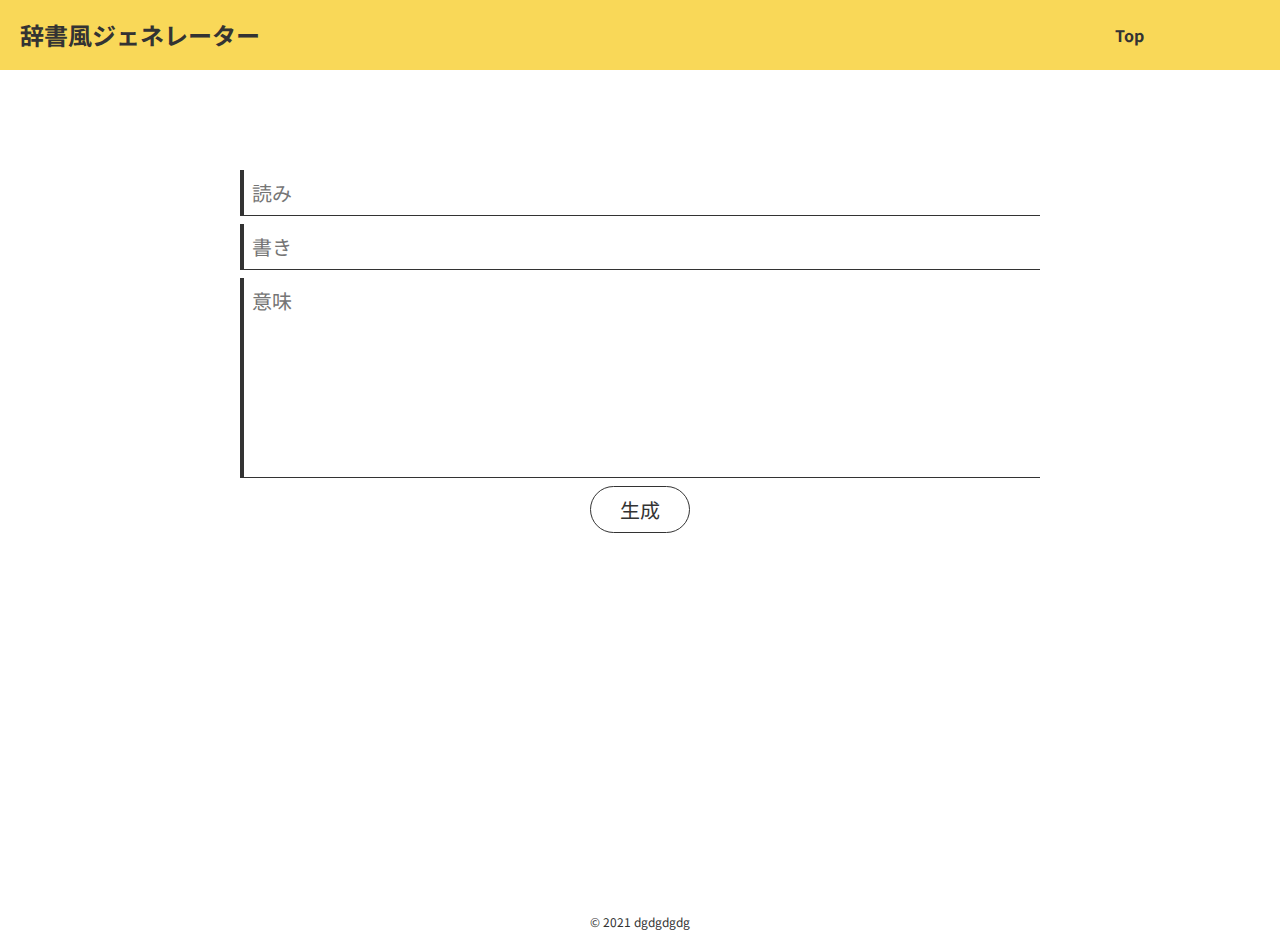
<file: dictionaly/index.html>
<!DOCTYPE html>
<html lang="ja">
  <head>
    <meta charset="UTF-8" />
    <meta http-equiv="X-UA-Compatible" content="IE=edge" />
    <meta name="viewport" content="width=device-width, initial-scale=1.0" />
    <title>辞書風ジェネレーター</title>

    <link rel="icon" href="/image/archive.png" />
    <link rel="stylesheet" href="/style/style.css" />
  </head>
  <body class="dictio-body">
    <header class="is-flex">
      <h1 class="title">辞書風ジェネレーター</h1>
      <nav>
        <ul class="is-flex">
          <li>
            <a href="/">Top</a>
          </li>
          <li>
            <a
              href="https://www.dgdgdgdg.com/"
              style="height: auto; width: 100px"
            >
              <object
                data="https://www.dgdgdgdg.com/assets/image/logo.svg"
                type="image/svg+xml"
              ></object>
            </a>
          </li>
        </ul>
      </nav>
    </header>

    <main class="dictio-app is-flex">
      <div class="container center">
        <form onsubmit="runDic(); return false" class="is-flex">
          <input type="text" placeholder="読み" id="read" required />
          <input type="text" placeholder="書き" id="write" required />
          <textarea
            type="text"
            placeholder="意味"
            id="mean"
            required
          ></textarea>
          <input type="submit" value="生成" class="center" />
        </form>
        <div id="output"></div>
      </div>
    </main>

    <footer>
      <p class="copy center">©︎ 2021 dgdgdgdg</p>
    </footer>

    <script src="/script/dictio.js"></script>
  </body>
</html>
</file>
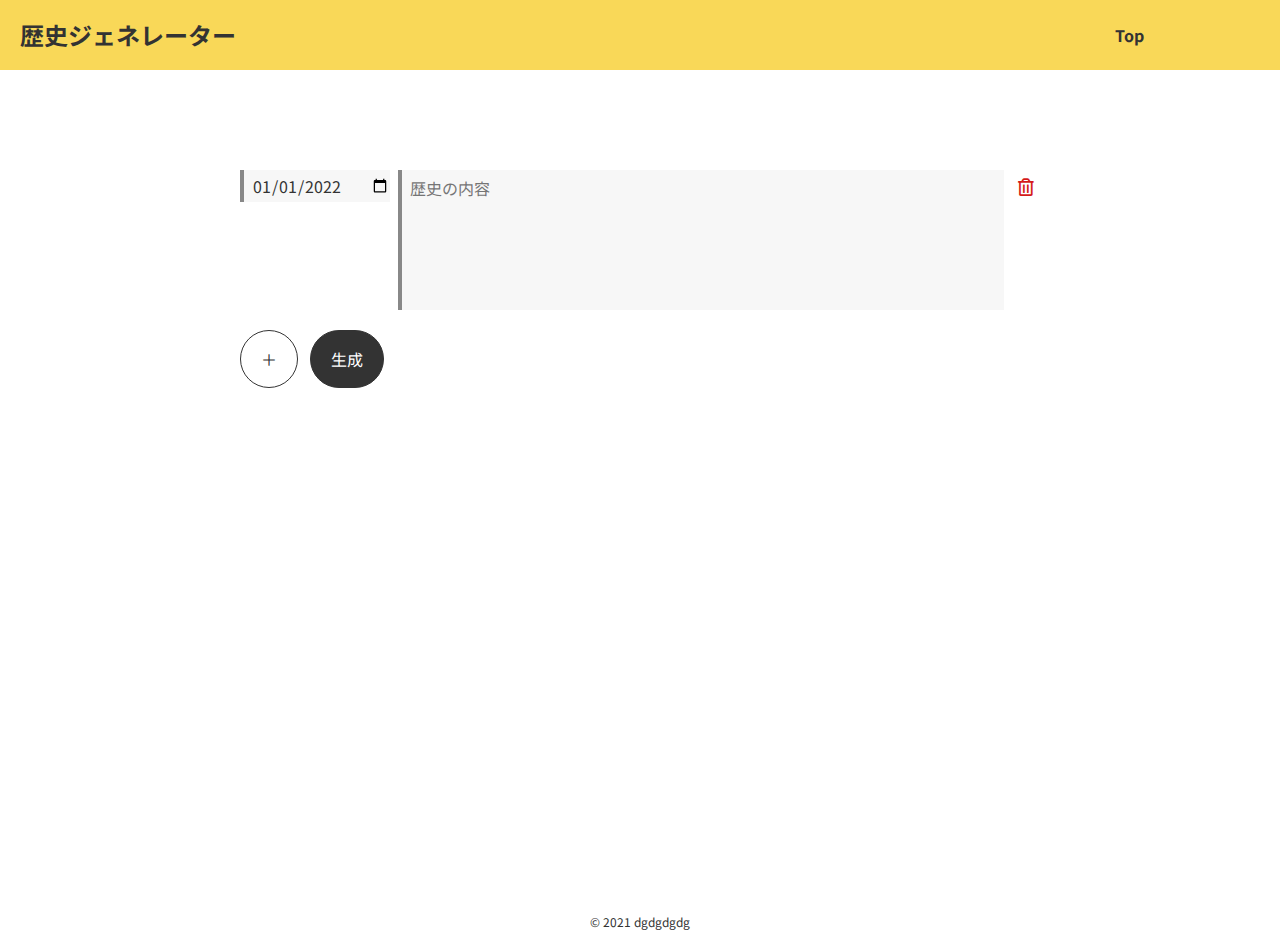
<file: history/index.html>
<!DOCTYPE html>
<html lang="ja">
  <head>
    <meta charset="UTF-8" />
    <meta http-equiv="X-UA-Compatible" content="IE=edge" />
    <meta name="viewport" content="width=device-width, initial-scale=1.0" />
    <title>歴史ジェネレーター</title>

    <link
      href="https://use.fontawesome.com/releases/v5.6.1/css/all.css"
      rel="stylesheet"
    />

    <link rel="icon" href="/image/archive.png" />
    <link rel="stylesheet" href="/style/style.css" />
  </head>
  <body class="history-body">
    <header class="is-flex">
      <h1 class="title">歴史ジェネレーター</h1>
      <nav>
        <ul class="is-flex">
          <li>
            <a href="/">Top</a>
          </li>
          <li>
            <a
              href="https://www.dgdgdgdg.com/"
              style="height: auto; width: 100px"
            >
              <object
                data="https://www.dgdgdgdg.com/assets/image/logo.svg"
                type="image/svg+xml"
              ></object>
            </a>
          </li>
        </ul>
      </nav>
    </header>

    <main class="history-app is-flex">
      <div class="container center">
        <form id="form" onsubmit="runHistory(); return false">
          <div id="formGroup"></div>
          <input type="button" value="＋" onclick="addForm()" />
          <input type="submit" value="生成" class="center" />
        </form>
        <div id="output"></div>
      </div>
    </main>

    <footer>
      <p class="copy center">©︎ 2021 dgdgdgdg</p>
    </footer>

    <script src="/script/history.js"></script>
  </body>
</html>
</file>
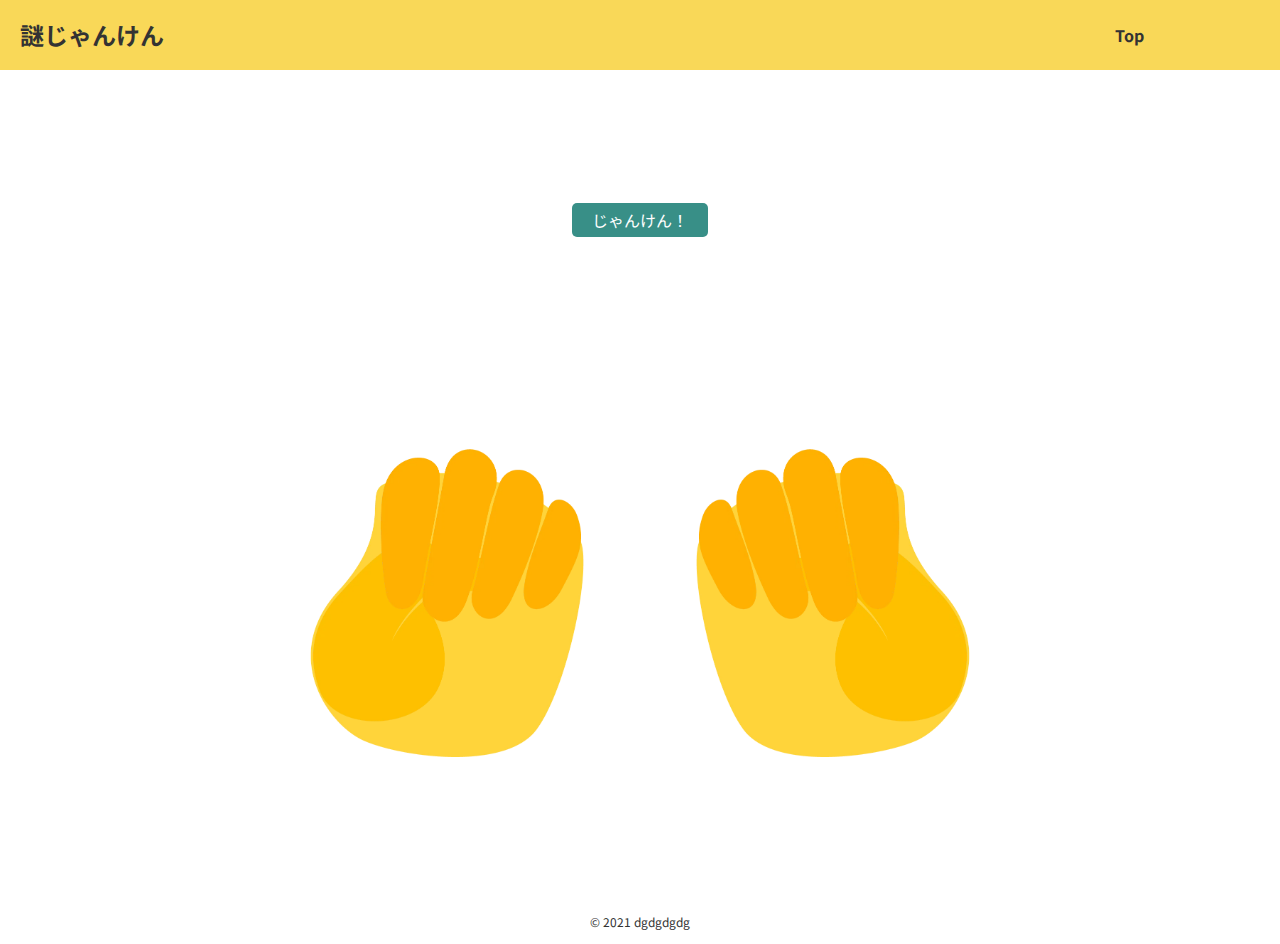
<file: janken/index.html>
<!DOCTYPE html>
<html lang="ja">
  <head>
    <meta charset="UTF-8" />
    <meta http-equiv="X-UA-Compatible" content="IE=edge" />
    <meta name="viewport" content="width=device-width, initial-scale=1.0" />
    <title>謎じゃんけん</title>

    <link rel="icon" href="/image/archive.png" />
    <link rel="stylesheet" href="/style/style.css" />
  </head>
  <body class="janken-body">
    <header class="is-flex">
      <h1 class="title">謎じゃんけん</h1>
      <nav>
        <ul class="is-flex">
          <li>
            <a href="/">Top</a>
          </li>
          <li>
            <a
              href="https://www.dgdgdgdg.com/"
              style="height: auto; width: 100px"
            >
              <object
                data="https://www.dgdgdgdg.com/assets/image/logo.svg"
                type="image/svg+xml"
              ></object>
            </a>
          </li>
        </ul>
      </nav>
    </header>

    <main class="janken-app is-flex">
      <div class="container">
        <button id="jankenButton" class="btn center" onclick="playJanken();">
          じゃんけん！
        </button>
        <div class="output is-flex">
          <div class="hand left">
            <div class="finger base">
              <img src="/image/janken/hand-base.webp" alt="" />
            </div>
            <div class="finger" id="leftFinger0">
              <img src="/image/janken/finger0-close.webp" />
            </div>
            <div class="finger" id="leftFinger1">
              <img src="/image/janken/finger1-close.webp" />
            </div>
            <div class="finger" id="leftFinger2">
              <img src="/image/janken/finger2-close.webp" />
            </div>
            <div class="finger" id="leftFinger3">
              <img src="/image/janken/finger3-close.webp" />
            </div>
            <div class="finger" id="leftFinger4">
              <img src="/image/janken/finger4-close.webp" />
            </div>
          </div>
          <div class="hand right">
            <div class="finger base">
              <img src="/image/janken/hand-base.webp" alt="" />
            </div>
            <div class="finger" id="rightFinger0">
              <img src="/image/janken/finger0-close.webp" />
            </div>
            <div class="finger" id="rightFinger1">
              <img src="/image/janken/finger1-close.webp" />
            </div>
            <div class="finger" id="rightFinger2">
              <img src="/image/janken/finger2-close.webp" />
            </div>
            <div class="finger" id="rightFinger3">
              <img src="/image/janken/finger3-close.webp" />
            </div>
            <div class="finger" id="rightFinger4">
              <img src="/image/janken/finger4-close.webp" />
            </div>
          </div>
        </div>
      </div>
    </main>

    <footer>
      <p class="copy center">©︎ 2021 dgdgdgdg</p>
    </footer>

    <script src="/script/janken.js"></script>
  </body>
</html>
</file>
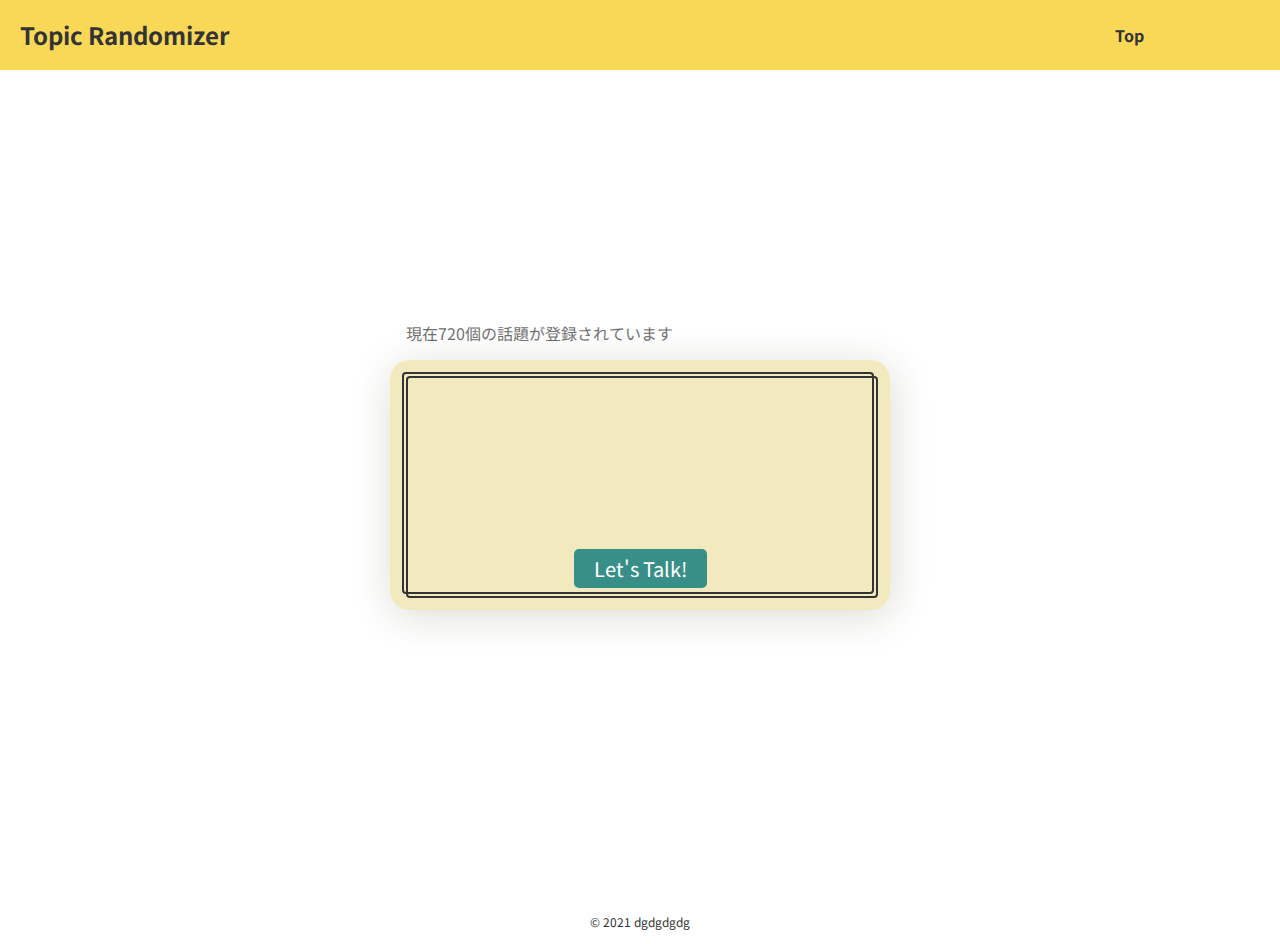
<file: topic/index.html>
<!DOCTYPE html>
<html lang="ja">
  <head>
    <meta charset="UTF-8" />
    <meta http-equiv="X-UA-Compatible" content="IE=edge" />
    <meta name="viewport" content="width=device-width, initial-scale=1.0" />
    <title>Topic Randomizer</title>

    <link rel="icon" href="/image/archive.png" />
    <link rel="stylesheet" href="/style/style.css" />
  </head>
  <body class="gum-body">
    <header class="is-flex">
      <h1 class="title">Topic Randomizer</h1>
      <nav>
        <ul class="is-flex">
          <li>
            <a href="/">Top</a>
          </li>
          <li>
            <a
              href="https://www.dgdgdgdg.com/"
              style="height: auto; width: 100px"
            >
              <object
                data="https://www.dgdgdgdg.com/assets/image/logo.svg"
                type="image/svg+xml"
              ></object>
            </a>
          </li>
        </ul>
      </nav>
    </header>

    <main class="gum-app is-flex">
      <div class="wrapper is-flex">
        <div class="record">
          現在<span id="howMany"></span>個の話題が登録されています
        </div>
        <div class="output is-flex">
          <div id="card" class="is-flex"></div>
        </div>
        <button id="gumButton" class="center">Let's Talk!</button>
      </div>
    </main>

    <footer>
      <p class="copy center">©︎ 2021 dgdgdgdg</p>
    </footer>

    <script src="/script/gumTalk.js"></script>
  </body>
</html>
</file>
<file: style/style.css>
/* html5doctor.com Reset Stylesheet v1.6.1 Last Updated: 2010-09-17 Author: Richard Clark - http://richclarkdesign.com Twitter:@rich_clark */
@import url(https://fonts.googleapis.com/css2?family=Noto+Sans+JP:wght@400;700&display=swap);
html,
body,
div,
span,
object,
iframe,
h1,
h2,
h3,
h4,
h5,
h6,
p,
blockquote,
pre,
abbr,
address,
cite,
code,
del,
dfn,
em,
img,
ins,
kbd,
q,
samp,
small,
strong,
sub,
sup,
var,
b,
i,
dl,
dt,
dd,
ol,
ul,
li,
fieldset,
form,
label,
legend,
table,
caption,
tbody,
tfoot,
thead,
tr,
th,
td,
article,
aside,
canvas,
details,
figcaption,
figure,
footer,
header,
hgroup,
menu,
nav,
section,
summary,
time,
mark,
audio,
video {
  margin: 0;
  padding: 0;
  border: 0;
  outline: 0;
  font-size: 100%;
  vertical-align: baseline;
  background: transparent;
}

body {
  line-height: 1;
}

article,
aside,
details,
figcaption,
figure,
footer,
header,
hgroup,
menu,
nav,
section {
  display: block;
}

nav ul {
  list-style: none;
}

blockquote,
q {
  quotes: none;
}

blockquote:before,
blockquote:after,
q:before,
q:after {
  content: "";
  content: none;
}

a {
  margin: 0;
  padding: 0;
  font-size: 100%;
  vertical-align: baseline;
  background: transparent;
}

/* change colours to suit your needs */
ins {
  background-color: #ff9;
  color: #000;
  text-decoration: none;
}

/* change colours to suit your needs */
mark {
  background-color: #ff9;
  color: #000;
  font-style: italic;
  font-weight: bold;
}

del {
  text-decoration: line-through;
}

abbr[title],
dfn[title] {
  border-bottom: 1px dotted;
  cursor: help;
}

table {
  border-collapse: collapse;
  border-spacing: 0;
}

/* change border colour to suit your needs */
hr {
  display: block;
  height: 1px;
  border: 0;
  border-top: 1px solid #cccccc;
  margin: 1em 0;
  padding: 0;
}

input,
select {
  vertical-align: middle;
}

* {
  -webkit-box-sizing: border-box;
          box-sizing: border-box;
  font-family: 'Noto Sans JP', sans-serif;
  color: #333;
}

object {
  pointer-events: none;
}

img {
  width: 100%;
  height: auto;
  pointer-events: none;
}

.is-flex {
  display: -webkit-box;
  display: -ms-flexbox;
  display: flex;
}

.center {
  margin-left: auto;
  margin-right: auto;
}

@media (min-width: 1024px) {
  .is-pc {
    display: block;
  }
  .is-tab {
    display: none;
  }
  .is-sp {
    display: none;
  }
}

@media (max-width: 1024px) {
  .is-pc {
    display: none;
  }
  .is-tab {
    display: block;
  }
  .is-sp {
    display: none;
  }
}

@media (max-width: 640px) {
  .is-pc {
    display: none;
  }
  .is-tab {
    display: none;
  }
  .is-sp {
    display: block;
  }
}

.container {
  width: 800px;
}

@media (max-width: 1024px) {
  .container {
    width: 95%;
  }
}

@media (max-width: 640px) {
  .container {
    width: 95%;
  }
}

header {
  height: 70px;
  background-color: #F9D858;
  -webkit-box-pack: justify;
      -ms-flex-pack: justify;
          justify-content: space-between;
  -webkit-box-align: center;
      -ms-flex-align: center;
          align-items: center;
  padding: 0 20px;
}

@media (max-width: 640px) {
  header {
    height: auto;
    -webkit-box-orient: vertical;
    -webkit-box-direction: normal;
        -ms-flex-direction: column;
            flex-direction: column;
    padding: 12px 12px 0 12px;
    gap: 8px;
  }
}

header .title {
  font-size: 24px;
}

header nav ul li {
  display: block;
}

header nav ul li a {
  display: block;
  text-decoration: none;
  font-weight: bold;
  padding: 16px;
}

@media (max-width: 640px) {
  header nav ul li a {
    padding: 16px 12px;
  }
}

header nav ul li a:hover {
  opacity: 0.9;
}

footer {
  padding: 16px 0;
}

footer .copy {
  width: -webkit-fit-content;
  width: -moz-fit-content;
  width: fit-content;
  font-size: 12px;
}

.top-main {
  padding-top: 100px;
  padding-bottom: 100px;
}

@media (max-width: 1024px) {
  .top-main {
    padding-top: 60px;
    padding-bottom: 60px;
  }
}

@media (max-width: 640px) {
  .top-main {
    padding-top: 30px;
    padding-bottom: 30px;
  }
}

.top-main .app-link .container .content {
  -ms-flex-wrap: wrap;
      flex-wrap: wrap;
  gap: 8px;
}

@media (max-width: 640px) {
  .top-main .app-link .container .content {
    -webkit-box-orient: vertical;
    -webkit-box-direction: normal;
        -ms-flex-direction: column;
            flex-direction: column;
  }
}

.top-main .app-link .container .content .item {
  width: calc(50% - 4px);
  -webkit-box-orient: vertical;
  -webkit-box-direction: normal;
      -ms-flex-direction: column;
          flex-direction: column;
  gap: 24px;
  padding: 32px;
  background-color: #f4f4f4;
}

@media (max-width: 640px) {
  .top-main .app-link .container .content .item {
    width: 100%;
    padding: 16px;
  }
}

.top-main .app-link .container .content .item .img {
  width: 100%;
  height: auto;
}

.top-main .app-link .container .content .item .over {
  -webkit-box-orient: vertical;
  -webkit-box-direction: normal;
      -ms-flex-direction: column;
          flex-direction: column;
  gap: 16px;
}

.top-main .app-link .container .content .item .over .btn {
  text-decoration: none;
  width: -webkit-fit-content;
  width: -moz-fit-content;
  width: fit-content;
  background-color: #4B91B6;
  color: #fff;
  padding: 8px 16px;
  border-radius: 5px;
}

.top-main .app-link .container .content .item .over .create-at {
  color: #777;
  font-size: 80%;
}

.top-main .app-link .container .content .item .over p {
  line-height: 1.4em;
}

.top-main .app-link .container .content .item.under {
  -webkit-filter: brightness(0.5);
          filter: brightness(0.5);
}

.top-main .app-link .container .content .item.under .img {
  visibility: hidden;
}

.gum-body {
  -ms-touch-action: manipulation;
      touch-action: manipulation;
}

.gum-body .gum-app {
  width: 100vw;
  height: calc(100vh - 70px);
  -webkit-box-pack: center;
      -ms-flex-pack: center;
          justify-content: center;
  -webkit-box-align: center;
      -ms-flex-align: center;
          align-items: center;
  padding: 0 12px;
}

.gum-body .gum-app .wrapper {
  position: relative;
  width: 100%;
  max-width: 500px;
  height: 250px;
  background-color: #f3e9be;
  padding: 16px;
  border-radius: 20px;
  -webkit-box-shadow: 2px 6px 39px 0px #3b31002d;
          box-shadow: 2px 6px 39px 0px #3b31002d;
}

@media (max-width: 640px) {
  .gum-body .gum-app .wrapper {
    height: 300px;
  }
}

.gum-body .gum-app .wrapper .record {
  position: absolute;
  bottom: 266px;
  opacity: 0.7;
  line-height: 1.4em;
  padding-right: 14px;
}

@media (max-width: 640px) {
  .gum-body .gum-app .wrapper .record {
    bottom: 316px;
  }
}

.gum-body .gum-app .wrapper .output {
  position: relative;
  width: 100%;
  padding: 16px;
  -webkit-box-orient: vertical;
  -webkit-box-direction: normal;
      -ms-flex-direction: column;
          flex-direction: column;
  gap: 16px;
}

.gum-body .gum-app .wrapper .output::before, .gum-body .gum-app .wrapper .output::after {
  content: '';
  display: block;
  position: absolute;
  width: 100%;
  height: 100%;
  border-radius: 4px;
  border: 2px solid #333;
}

.gum-body .gum-app .wrapper .output::before {
  top: -4px;
  left: -4px;
}

.gum-body .gum-app .wrapper .output::after {
  bottom: -4px;
  right: -4px;
}

.gum-body .gum-app .wrapper .output #selected {
  font-size: 24px;
  font-weight: bold;
}

.gum-body .gum-app .wrapper .output #card {
  -webkit-box-orient: horizontal;
  -webkit-box-direction: reverse;
      -ms-flex-direction: row-reverse;
          flex-direction: row-reverse;
  -ms-flex-wrap: wrap-reverse;
      flex-wrap: wrap-reverse;
  gap: 16px 8px;
}

.gum-body .gum-app .wrapper .output #card .item {
  width: calc(50% - 4px);
  line-height: 24px;
  gap: 8px;
  padding-bottom: 4px;
  border-bottom: 1px solid #333;
}

.gum-body .gum-app .wrapper .output #card .item .number {
  min-width: 24px;
  height: 24px;
  text-align: center;
  background-color: #333;
  border-radius: 12px;
  color: #f3e9be;
}

.gum-body .gum-app .wrapper .output #card .item.accent .number {
  background-color: #EF4456;
}

.gum-body .gum-app .wrapper .output #card .item.accent .theme {
  font-weight: bold;
  color: #EF4456;
}

.gum-body .gum-app .wrapper #gumButton {
  display: block;
  position: absolute;
  width: -webkit-fit-content;
  width: -moz-fit-content;
  width: fit-content;
  height: -webkit-fit-content;
  height: -moz-fit-content;
  height: fit-content;
  left: 0;
  right: 0;
  bottom: 22px;
  font-size: 20px;
  background-color: #388F87;
  color: #fff;
  padding: 5px 20px;
  border: none;
  border-radius: 5px;
  cursor: pointer;
}

.gum-body .gum-app .wrapper #gumButton:hover {
  opacity: 0.9;
}

.janken-body {
  -ms-touch-action: manipulation;
      touch-action: manipulation;
}

.janken-body .janken-app {
  width: 100vw;
  height: calc(100vh - 70px);
  min-height: 700px;
  -webkit-box-pack: center;
      -ms-flex-pack: center;
          justify-content: center;
  -webkit-box-align: center;
      -ms-flex-align: center;
          align-items: center;
  padding: 0 12px;
}

@media (max-width: 640px) {
  .janken-body .janken-app {
    min-height: 500px;
  }
}

.janken-body .janken-app .btn {
  font-size: 16px;
  display: block;
  width: -webkit-fit-content;
  width: -moz-fit-content;
  width: fit-content;
  height: -webkit-fit-content;
  height: -moz-fit-content;
  height: fit-content;
  background-color: #388F87;
  color: #fff;
  padding: 5px 20px;
  border: none;
  border-radius: 5px;
  cursor: pointer;
  margin-bottom: 30px;
}

.janken-body .janken-app .output {
  width: 100%;
  height: -webkit-fit-content;
  height: -moz-fit-content;
  height: fit-content;
  gap: 24px;
}

.janken-body .janken-app .output .hand {
  position: relative;
  width: calc(50% - 12px);
  height: 500px;
}

@media (max-width: 640px) {
  .janken-body .janken-app .output .hand {
    height: 200px;
  }
}

.janken-body .janken-app .output .hand .finger {
  height: -webkit-fit-content;
  height: -moz-fit-content;
  height: fit-content;
  position: absolute;
  top: 0;
  left: 0;
}

.janken-body .janken-app .output .hand.right {
  -webkit-transform: scale(-1, 1);
          transform: scale(-1, 1);
}

.dictio-body .dictio-app {
  min-height: calc(100vh - 70px);
  padding-top: 100px;
  padding-bottom: 120px;
  font-size: 20px;
}

.dictio-body .dictio-app .container form {
  -webkit-box-orient: vertical;
  -webkit-box-direction: normal;
      -ms-flex-direction: column;
          flex-direction: column;
  margin-bottom: 24px;
}

.dictio-body .dictio-app .container form textarea {
  height: 10em;
  resize: none;
}

.dictio-body .dictio-app .container form input, .dictio-body .dictio-app .container form textarea {
  font-size: 20px;
  display: block;
  padding: 8px;
  border: none;
  border-left: 4px solid #333;
  border-bottom: 1px solid #333;
}

.dictio-body .dictio-app .container form input:not(:first-child), .dictio-body .dictio-app .container form textarea:not(:first-child) {
  margin-top: 8px;
}

.dictio-body .dictio-app .container form input[type=submit], .dictio-body .dictio-app .container form textarea[type=submit] {
  width: 100px;
  border: 1px solid #333;
  border-radius: 50px;
  background: none;
}

.dictio-body .dictio-app .container #output {
  line-height: 1.5em;
}

.dictio-body .dictio-app .container #output .bold {
  font-weight: bold;
}

.history-body .history-app {
  height: auto;
  min-height: calc(100vh - 70px);
}

.history-body .history-app .container {
  padding-top: 100px;
  padding-bottom: 100px;
}

.history-body .history-app .container #form #formGroup .form-chank .input-area {
  width: 100%;
}

@media (max-width: 640px) {
  .history-body .history-app .container #form #formGroup .form-chank .input-area {
    -webkit-box-orient: vertical;
    -webkit-box-direction: normal;
        -ms-flex-direction: column;
            flex-direction: column;
  }
}

.history-body .history-app .container #form #formGroup .form-chank .input-area input[type="date"] {
  font-size: 16px;
  height: 32px;
  min-width: 150px;
  padding-left: 8px;
  border: none;
  border-radius: 0px;
  border-left: 4px solid #888;
  background-color: #f7f7f7;
  margin-left: 0px;
  -webkit-appearance: none;
}

@media (max-width: 640px) {
  .history-body .history-app .container #form #formGroup .form-chank .input-area input[type="date"] {
    width: 100%;
    min-width: none;
  }
}

.history-body .history-app .container #form #formGroup .form-chank .input-area textarea {
  font-size: 16px;
  resize: none;
  height: 140px;
  width: 100%;
  padding: 6px 8px;
  border: none;
  border-radius: 0px;
  border-left: 4px solid #888;
  margin-left: 8px;
  background-color: #f7f7f7;
}

@media (max-width: 640px) {
  .history-body .history-app .container #form #formGroup .form-chank .input-area textarea {
    margin-left: 0px;
    margin-top: 8px;
  }
}

.history-body .history-app .container #form #formGroup .form-chank button {
  height: 32px;
  min-width: -webkit-fit-content;
  min-width: -moz-fit-content;
  min-width: fit-content;
  border: none;
  background-color: rgba(0, 0, 0, 0);
  font-size: 18px;
  margin-left: 8px;
}

.history-body .history-app .container #form #formGroup .form-chank button i {
  color: #d51a1a;
}

.history-body .history-app .container #form #formGroup .form-chank:not(:first-child) {
  margin-top: 24px;
}

.history-body .history-app .container #form input[type="button"], .history-body .history-app .container #form input[type="submit"] {
  -webkit-appearance: none;
  width: -webkit-fit-content;
  width: -moz-fit-content;
  width: fit-content;
  height: auto;
  font-size: 16px;
  padding: 16px 20px;
  border: 1px solid #333;
  border-radius: 50px;
  background: none;
  margin-top: 20px;
}

.history-body .history-app .container #form input[type="submit"] {
  background-color: #333;
  color: #fff;
  margin-left: 8px;
}

.history-body .history-app .container #output {
  position: relative;
  margin-top: 40px;
}

.history-body .history-app .container #output .vartica-line {
  position: absolute;
  z-index: -1;
  width: 100%;
  height: 100%;
  top: 0px;
  left: 0px;
  padding-left: 56px;
}

.history-body .history-app .container #output .vartica-line .line {
  background-color: #333;
  width: 4px;
  height: 100%;
}

.history-body .history-app .container #output .his-list {
  padding: 20px 0px;
  max-width: 100%;
}

.history-body .history-app .container #output .his-list .his-content {
  font-size: 16px;
  line-height: 32px;
  -webkit-box-align: start;
      -ms-flex-align: start;
          align-items: start;
}

.history-body .history-app .container #output .his-list .his-content:not(:first-child) {
  margin-top: 32px;
}

.history-body .history-app .container #output .his-list .his-content .content-date {
  font-weight: bold;
  -webkit-box-align: center;
      -ms-flex-align: center;
          align-items: center;
  margin-right: 30px;
}

.history-body .history-app .container #output .his-list .his-content .content-date .year {
  width: 50px;
}

.history-body .history-app .container #output .his-list .his-content .content-date .dot {
  width: 16px;
  height: 16px;
  background-color: #333;
  border: 4px solid #fff;
  border-radius: 8px;
  margin-right: 10px;
}

.history-body .history-app .container #output .his-list .his-content .content-date .month-date {
  width: 50px;
}
/*# sourceMappingURL=style.css.map */
</file>
